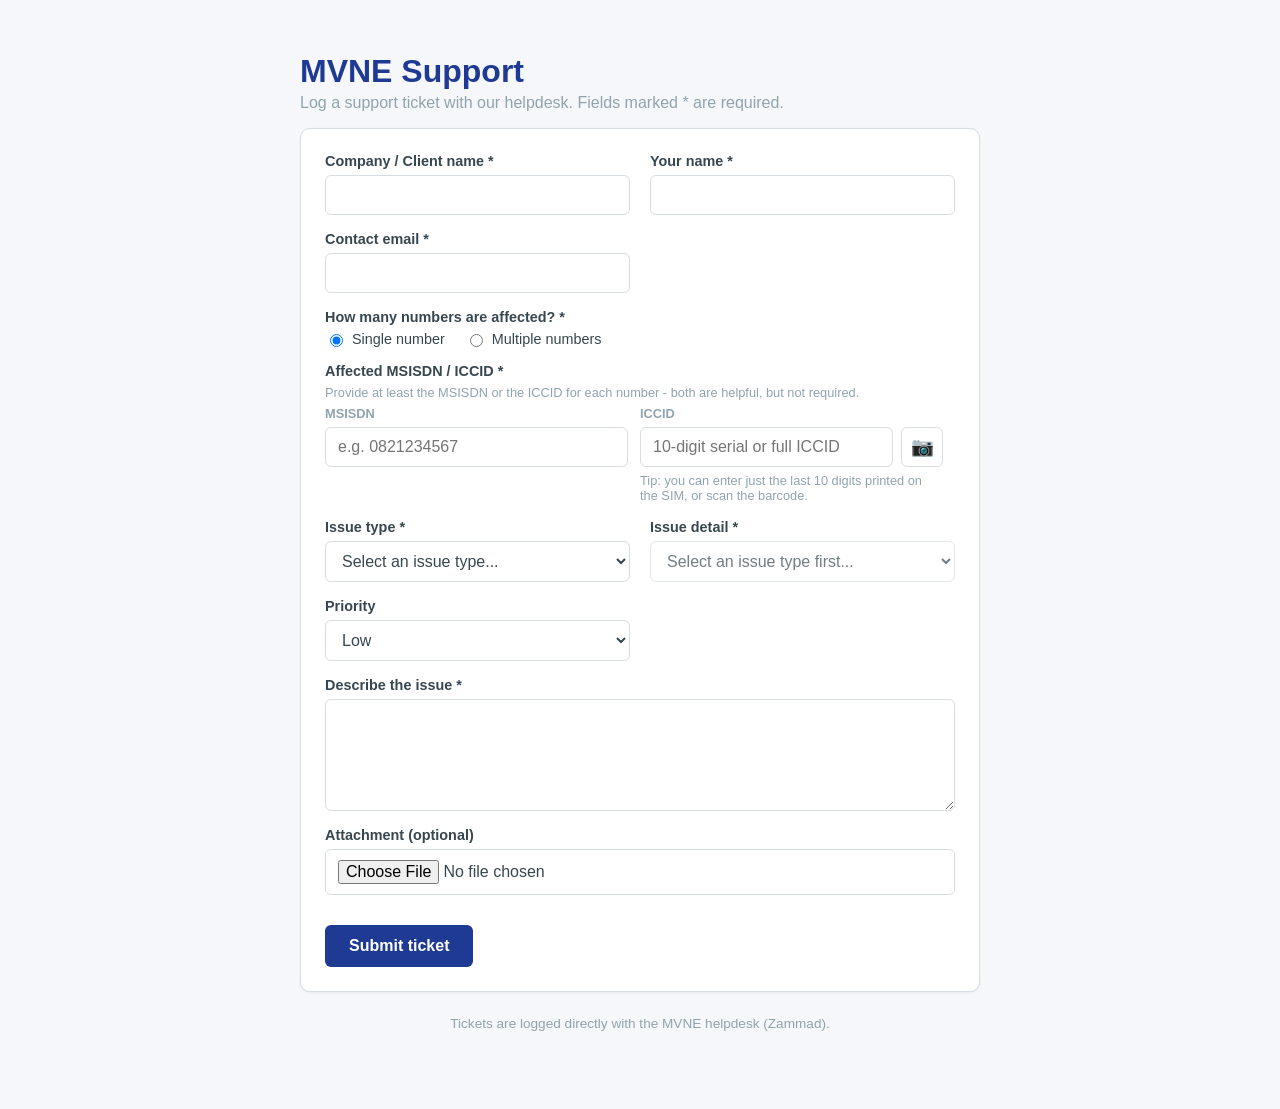
<file: index.html>
<!DOCTYPE html>
<html lang="en">
<head>
  <meta charset="UTF-8" />
  <meta name="viewport" content="width=device-width, initial-scale=1.0" />
  <title>MVNE Support — Log a Ticket</title>
  <link rel="stylesheet" href="assets/style.css" />
</head>
<body>
  <div class="page">
    <header class="page-header">
      <h1>MVNE Support</h1>
      <p>Log a support ticket with our helpdesk. Fields marked * are required.</p>
    </header>

    <form id="ticket-form" novalidate>
      <div class="grid">
        <div class="field">
          <label for="company">Company / Client name *</label>
          <input type="text" id="company" name="company" autocomplete="organization" required />
        </div>

        <div class="field">
          <label for="contact_name">Your name *</label>
          <input type="text" id="contact_name" name="contact_name" autocomplete="name" required />
        </div>

        <div class="field">
          <label for="email">Contact email *</label>
          <input type="email" id="email" name="email" autocomplete="email" required />
        </div>

        <div class="field field-wide">
          <label>How many numbers are affected? *</label>
          <div class="radio-group">
            <label class="radio-option">
              <input type="radio" name="affected_scope" value="single" checked />
              Single number
            </label>
            <label class="radio-option">
              <input type="radio" name="affected_scope" value="multiple" />
              Multiple numbers
            </label>
          </div>
        </div>

        <div class="field field-wide">
          <label>Affected MSISDN / ICCID *</label>
          <span class="hint">Provide at least the MSISDN or the ICCID for each number - both are helpful, but not required.</span>
          <div id="number-rows"></div>
          <button type="button" id="add-number-btn" class="link-btn" hidden>
            + Add another number
          </button>
        </div>

        <div class="field">
          <label for="issue-category">Issue type *</label>
          <select id="issue-category" name="issue_category" required>
            <option value="" disabled selected>Select an issue type...</option>
          </select>
        </div>

        <div class="field">
          <label for="issue-subcategory">Issue detail *</label>
          <select id="issue-subcategory" name="issue_subcategory" required disabled>
            <option value="" disabled selected>Select an issue type first...</option>
          </select>
        </div>

        <div id="extra-fields" class="extra-fields field-wide"></div>

        <div class="field">
          <label for="priority">Priority</label>
          <select id="priority" name="priority"></select>
        </div>

        <div class="field field-wide">
          <label for="description">Describe the issue *</label>
          <textarea id="description" name="description" rows="5" required></textarea>
        </div>

        <div class="field field-wide">
          <label for="attachment">Attachment (optional)</label>
          <input type="file" id="attachment" name="attachment" />
          <span id="attachment-hint" class="hint"></span>
        </div>
      </div>

      <div id="form-status" class="form-status" hidden></div>

      <button type="submit" id="submit-btn">Submit ticket</button>
    </form>

    <template id="number-row-template">
      <div class="number-row">
        <div class="field">
          <label>MSISDN</label>
          <input type="tel" class="number-msisdn" placeholder="e.g. 0821234567" />
        </div>
        <div class="field">
          <label>ICCID</label>
          <div class="iccid-input-group">
            <input type="text" class="number-iccid" placeholder="10-digit serial or full ICCID" />
            <button type="button" class="scan-iccid-btn" title="Scan barcode with camera">📷</button>
          </div>
          <span class="hint">Tip: you can enter just the last 10 digits printed on the SIM, or scan the barcode.</span>
        </div>
        <button type="button" class="remove-row-btn" title="Remove this number" hidden>&times;</button>
      </div>
    </template>

    <div id="scanner-modal" class="scanner-modal" hidden>
      <div class="scanner-box">
        <button type="button" id="scanner-close-btn" class="scanner-close" aria-label="Close scanner">&times;</button>
        <div class="scanner-video-wrap">
          <video id="scanner-video" playsinline muted></video>
          <div class="scanner-guide"></div>
        </div>
        <p id="scanner-status" class="scanner-status">
          Point your camera at the ICCID barcode on the SIM card.
        </p>
        <button type="button" id="scanner-manual-btn" class="link-btn scanner-manual-btn">
          Enter ICCID manually instead
        </button>
      </div>
    </div>

    <footer class="page-footer">
      <p>Tickets are logged directly with the MVNE helpdesk (Zammad).</p>
    </footer>
  </div>

  <script src="assets/config.js"></script>
  <script src="assets/script.js"></script>
</body>
</html>
</file>
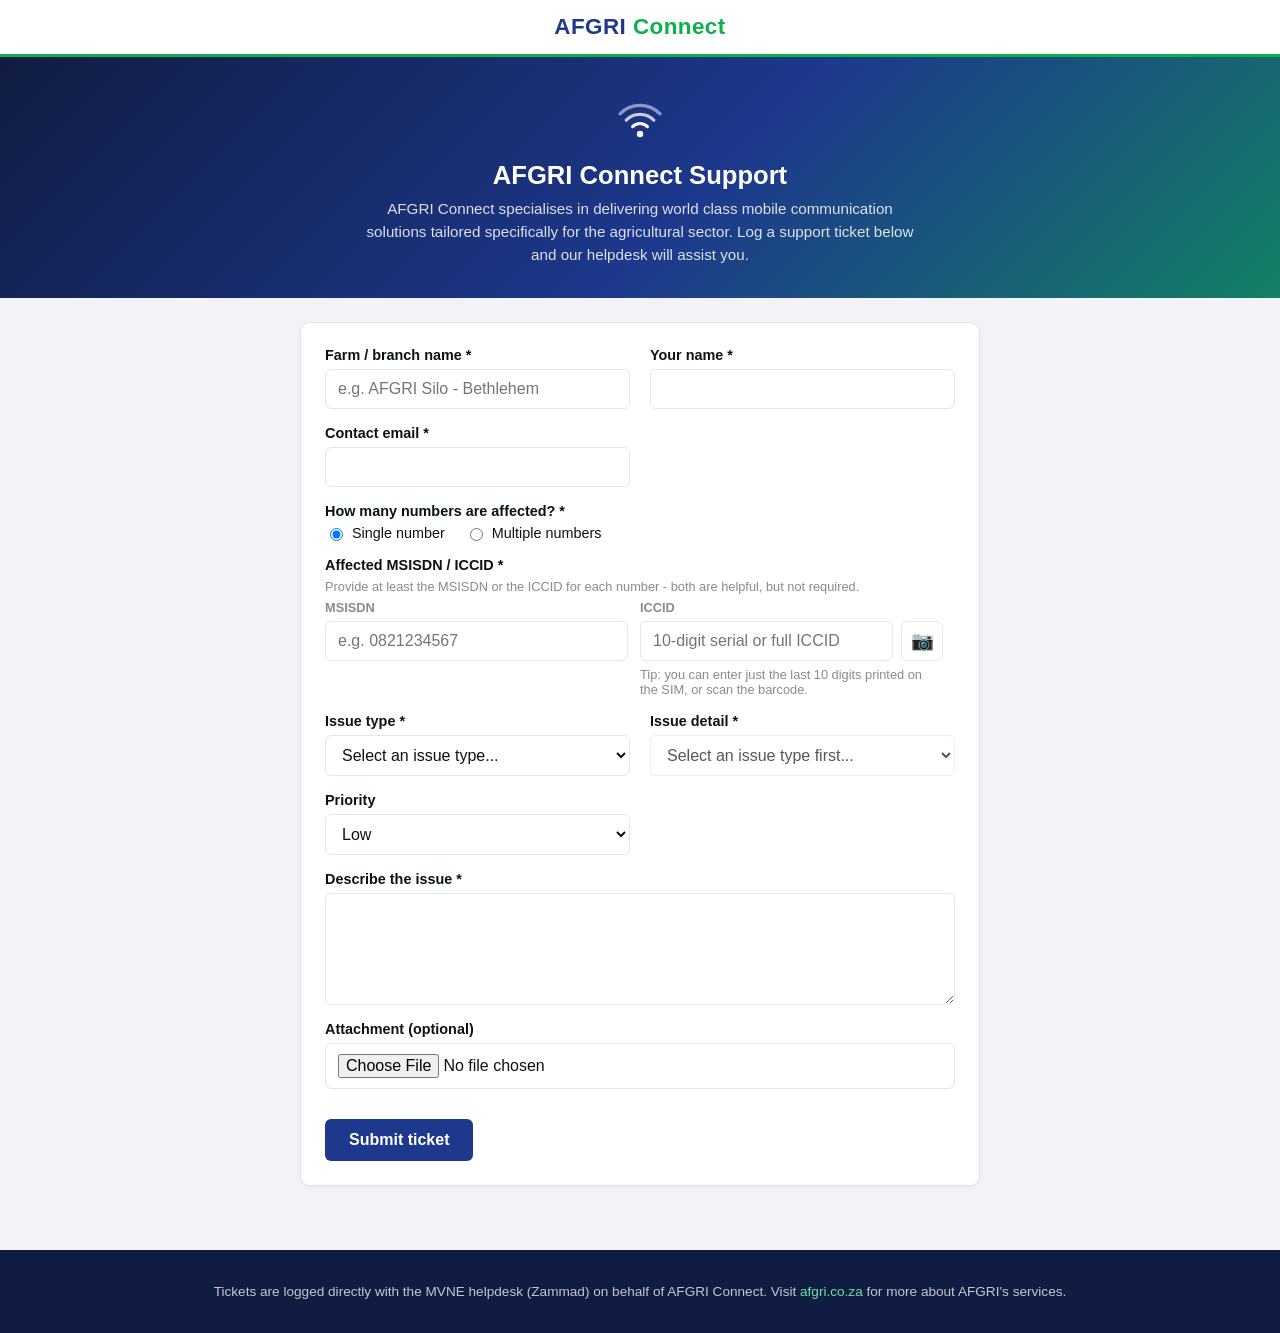
<file: afgri-connect.html>
<!DOCTYPE html>
<html lang="en">
<head>
  <meta charset="UTF-8" />
  <meta name="viewport" content="width=device-width, initial-scale=1.0" />
  <title>AFGRI Connect Support — Log a Ticket</title>
  <link rel="stylesheet" href="assets/style.css" />
  <link rel="stylesheet" href="assets/style-afgri.css" />
</head>
<body>
  <div class="afgri-topbar">
    <div class="afgri-wordmark">AFGRI <span>Connect</span></div>
  </div>

  <div class="afgri-hero">
    <svg class="afgri-hero-icon" viewBox="0 0 24 24" fill="none" aria-hidden="true">
      <circle cx="12" cy="18.5" r="1.6" fill="#fff" />
      <path d="M8.3 14.8a5.2 5.2 0 0 1 7.4 0" stroke="#fff" stroke-width="1.6" stroke-linecap="round" />
      <path d="M5.1 11.6a9.6 9.6 0 0 1 13.8 0" stroke="#fff" stroke-width="1.6" stroke-linecap="round" opacity="0.75" />
      <path d="M2 8.4a14 14 0 0 1 20 0" stroke="#fff" stroke-width="1.6" stroke-linecap="round" opacity="0.5" />
    </svg>
    <h1>AFGRI Connect Support</h1>
    <p>
      AFGRI Connect specialises in delivering world class mobile communication
      solutions tailored specifically for the agricultural sector. Log a
      support ticket below and our helpdesk will assist you.
    </p>
  </div>

  <div class="page">
    <form id="ticket-form" novalidate>
      <input type="hidden" name="client_brand" value="AFGRI" />
      <div class="grid">
        <div class="field">
          <label for="company">Farm / branch name *</label>
          <input type="text" id="company" name="company" autocomplete="organization" placeholder="e.g. AFGRI Silo - Bethlehem" required />
        </div>

        <div class="field">
          <label for="contact_name">Your name *</label>
          <input type="text" id="contact_name" name="contact_name" autocomplete="name" required />
        </div>

        <div class="field">
          <label for="email">Contact email *</label>
          <input type="email" id="email" name="email" autocomplete="email" required />
        </div>

        <div class="field field-wide">
          <label>How many numbers are affected? *</label>
          <div class="radio-group">
            <label class="radio-option">
              <input type="radio" name="affected_scope" value="single" checked />
              Single number
            </label>
            <label class="radio-option">
              <input type="radio" name="affected_scope" value="multiple" />
              Multiple numbers
            </label>
          </div>
        </div>

        <div class="field field-wide">
          <label>Affected MSISDN / ICCID *</label>
          <span class="hint">Provide at least the MSISDN or the ICCID for each number - both are helpful, but not required.</span>
          <div id="number-rows"></div>
          <button type="button" id="add-number-btn" class="link-btn" hidden>
            + Add another number
          </button>
        </div>

        <div class="field">
          <label for="issue-category">Issue type *</label>
          <select id="issue-category" name="issue_category" required>
            <option value="" disabled selected>Select an issue type...</option>
          </select>
        </div>

        <div class="field">
          <label for="issue-subcategory">Issue detail *</label>
          <select id="issue-subcategory" name="issue_subcategory" required disabled>
            <option value="" disabled selected>Select an issue type first...</option>
          </select>
        </div>

        <div id="extra-fields" class="extra-fields field-wide"></div>

        <div class="field">
          <label for="priority">Priority</label>
          <select id="priority" name="priority"></select>
        </div>

        <div class="field field-wide">
          <label for="description">Describe the issue *</label>
          <textarea id="description" name="description" rows="5" required></textarea>
        </div>

        <div class="field field-wide">
          <label for="attachment">Attachment (optional)</label>
          <input type="file" id="attachment" name="attachment" />
          <span id="attachment-hint" class="hint"></span>
        </div>
      </div>

      <div id="form-status" class="form-status" hidden></div>

      <button type="submit" id="submit-btn">Submit ticket</button>
    </form>

    <template id="number-row-template">
      <div class="number-row">
        <div class="field">
          <label>MSISDN</label>
          <input type="tel" class="number-msisdn" placeholder="e.g. 0821234567" />
        </div>
        <div class="field">
          <label>ICCID</label>
          <div class="iccid-input-group">
            <input type="text" class="number-iccid" placeholder="10-digit serial or full ICCID" />
            <button type="button" class="scan-iccid-btn" title="Scan barcode with camera">📷</button>
          </div>
          <span class="hint">Tip: you can enter just the last 10 digits printed on the SIM, or scan the barcode.</span>
        </div>
        <button type="button" class="remove-row-btn" title="Remove this number" hidden>&times;</button>
      </div>
    </template>

    <div id="scanner-modal" class="scanner-modal" hidden>
      <div class="scanner-box">
        <button type="button" id="scanner-close-btn" class="scanner-close" aria-label="Close scanner">&times;</button>
        <div class="scanner-video-wrap">
          <video id="scanner-video" playsinline muted></video>
          <div class="scanner-guide"></div>
        </div>
        <p id="scanner-status" class="scanner-status">
          Point your camera at the ICCID barcode on the SIM card.
        </p>
        <button type="button" id="scanner-manual-btn" class="link-btn scanner-manual-btn">
          Enter ICCID manually instead
        </button>
      </div>
    </div>
  </div>

  <footer class="afgri-footer">
    <p>
      Tickets are logged directly with the MVNE helpdesk (Zammad) on behalf of
      AFGRI Connect. Visit
      <a href="https://www.afgri.co.za" target="_blank" rel="noopener">afgri.co.za</a>
      for more about AFGRI's services.
    </p>
  </footer>

  <script src="assets/config-afgri.js"></script>
  <script src="assets/script.js"></script>
</body>
</html>
</file>
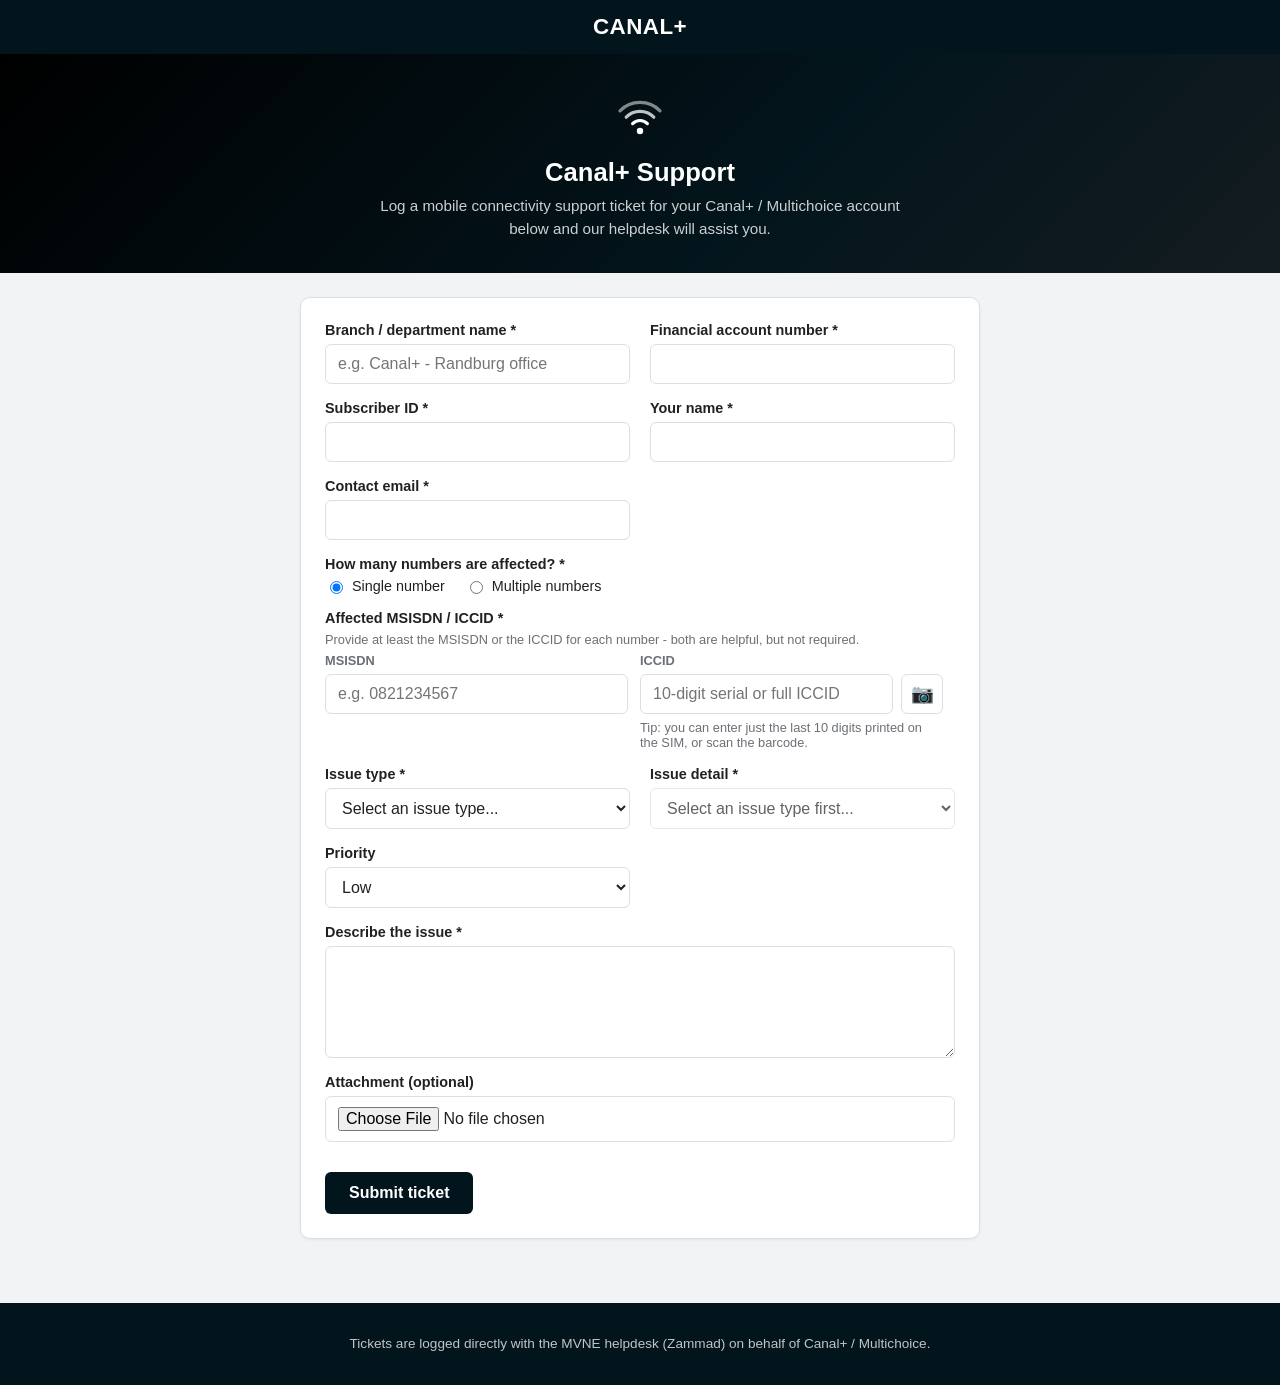
<file: canal-connect.html>
<!DOCTYPE html>
<html lang="en">
<head>
  <meta charset="UTF-8" />
  <meta name="viewport" content="width=device-width, initial-scale=1.0" />
  <title>Canal+ Support — Log a Ticket</title>
  <link rel="stylesheet" href="assets/style.css" />
  <link rel="stylesheet" href="assets/style-canal.css" />
</head>
<body>
  <div class="canal-topbar">
    <div class="canal-wordmark">CANAL<span class="plus">+</span></div>
  </div>

  <div class="canal-hero">
    <svg class="canal-hero-icon" viewBox="0 0 24 24" fill="none" aria-hidden="true">
      <circle cx="12" cy="18.5" r="1.6" fill="#fff" />
      <path d="M8.3 14.8a5.2 5.2 0 0 1 7.4 0" stroke="#fff" stroke-width="1.6" stroke-linecap="round" />
      <path d="M5.1 11.6a9.6 9.6 0 0 1 13.8 0" stroke="#fff" stroke-width="1.6" stroke-linecap="round" opacity="0.75" />
      <path d="M2 8.4a14 14 0 0 1 20 0" stroke="#fff" stroke-width="1.6" stroke-linecap="round" opacity="0.5" />
    </svg>
    <h1>Canal+ Support</h1>
    <p>
      Log a mobile connectivity support ticket for your Canal+ / Multichoice
      account below and our helpdesk will assist you.
    </p>
  </div>

  <div class="page">
    <form id="ticket-form" novalidate>
      <input type="hidden" name="client_brand" value="Canal+" />
      <div class="grid">
        <div class="field">
          <label for="company">Branch / department name *</label>
          <input type="text" id="company" name="company" autocomplete="organization" placeholder="e.g. Canal+ - Randburg office" required />
        </div>

        <div class="field">
          <label for="financial_account_number">Financial account number *</label>
          <input type="text" id="financial_account_number" name="financial_account_number" required />
        </div>

        <div class="field">
          <label for="subscriber_id">Subscriber ID *</label>
          <input type="text" id="subscriber_id" name="subscriber_id" required />
        </div>

        <div class="field">
          <label for="contact_name">Your name *</label>
          <input type="text" id="contact_name" name="contact_name" autocomplete="name" required />
        </div>

        <div class="field">
          <label for="email">Contact email *</label>
          <input type="email" id="email" name="email" autocomplete="email" required />
        </div>

        <div class="field field-wide">
          <label>How many numbers are affected? *</label>
          <div class="radio-group">
            <label class="radio-option">
              <input type="radio" name="affected_scope" value="single" checked />
              Single number
            </label>
            <label class="radio-option">
              <input type="radio" name="affected_scope" value="multiple" />
              Multiple numbers
            </label>
          </div>
        </div>

        <div class="field field-wide">
          <label>Affected MSISDN / ICCID *</label>
          <span class="hint">Provide at least the MSISDN or the ICCID for each number - both are helpful, but not required.</span>
          <div id="number-rows"></div>
          <button type="button" id="add-number-btn" class="link-btn" hidden>
            + Add another number
          </button>
        </div>

        <div class="field">
          <label for="issue-category">Issue type *</label>
          <select id="issue-category" name="issue_category" required>
            <option value="" disabled selected>Select an issue type...</option>
          </select>
        </div>

        <div class="field">
          <label for="issue-subcategory">Issue detail *</label>
          <select id="issue-subcategory" name="issue_subcategory" required disabled>
            <option value="" disabled selected>Select an issue type first...</option>
          </select>
        </div>

        <div id="extra-fields" class="extra-fields field-wide"></div>

        <div class="field">
          <label for="priority">Priority</label>
          <select id="priority" name="priority"></select>
        </div>

        <div class="field field-wide">
          <label for="description">Describe the issue *</label>
          <textarea id="description" name="description" rows="5" required></textarea>
        </div>

        <div class="field field-wide">
          <label for="attachment">Attachment (optional)</label>
          <input type="file" id="attachment" name="attachment" />
          <span id="attachment-hint" class="hint"></span>
        </div>
      </div>

      <div id="form-status" class="form-status" hidden></div>

      <button type="submit" id="submit-btn">Submit ticket</button>
    </form>

    <template id="number-row-template">
      <div class="number-row">
        <div class="field">
          <label>MSISDN</label>
          <input type="tel" class="number-msisdn" placeholder="e.g. 0821234567" />
        </div>
        <div class="field">
          <label>ICCID</label>
          <div class="iccid-input-group">
            <input type="text" class="number-iccid" placeholder="10-digit serial or full ICCID" />
            <button type="button" class="scan-iccid-btn" title="Scan barcode with camera">📷</button>
          </div>
          <span class="hint">Tip: you can enter just the last 10 digits printed on the SIM, or scan the barcode.</span>
        </div>
        <button type="button" class="remove-row-btn" title="Remove this number" hidden>&times;</button>
      </div>
    </template>

    <div id="scanner-modal" class="scanner-modal" hidden>
      <div class="scanner-box">
        <button type="button" id="scanner-close-btn" class="scanner-close" aria-label="Close scanner">&times;</button>
        <div class="scanner-video-wrap">
          <video id="scanner-video" playsinline muted></video>
          <div class="scanner-guide"></div>
        </div>
        <p id="scanner-status" class="scanner-status">
          Point your camera at the ICCID barcode on the SIM card.
        </p>
        <button type="button" id="scanner-manual-btn" class="link-btn scanner-manual-btn">
          Enter ICCID manually instead
        </button>
      </div>
    </div>
  </div>

  <footer class="canal-footer">
    <p>
      Tickets are logged directly with the MVNE helpdesk (Zammad) on behalf of
      Canal+ / Multichoice.
    </p>
  </footer>

  <script src="assets/config-canal.js"></script>
  <script src="assets/script.js"></script>
</body>
</html>
</file>
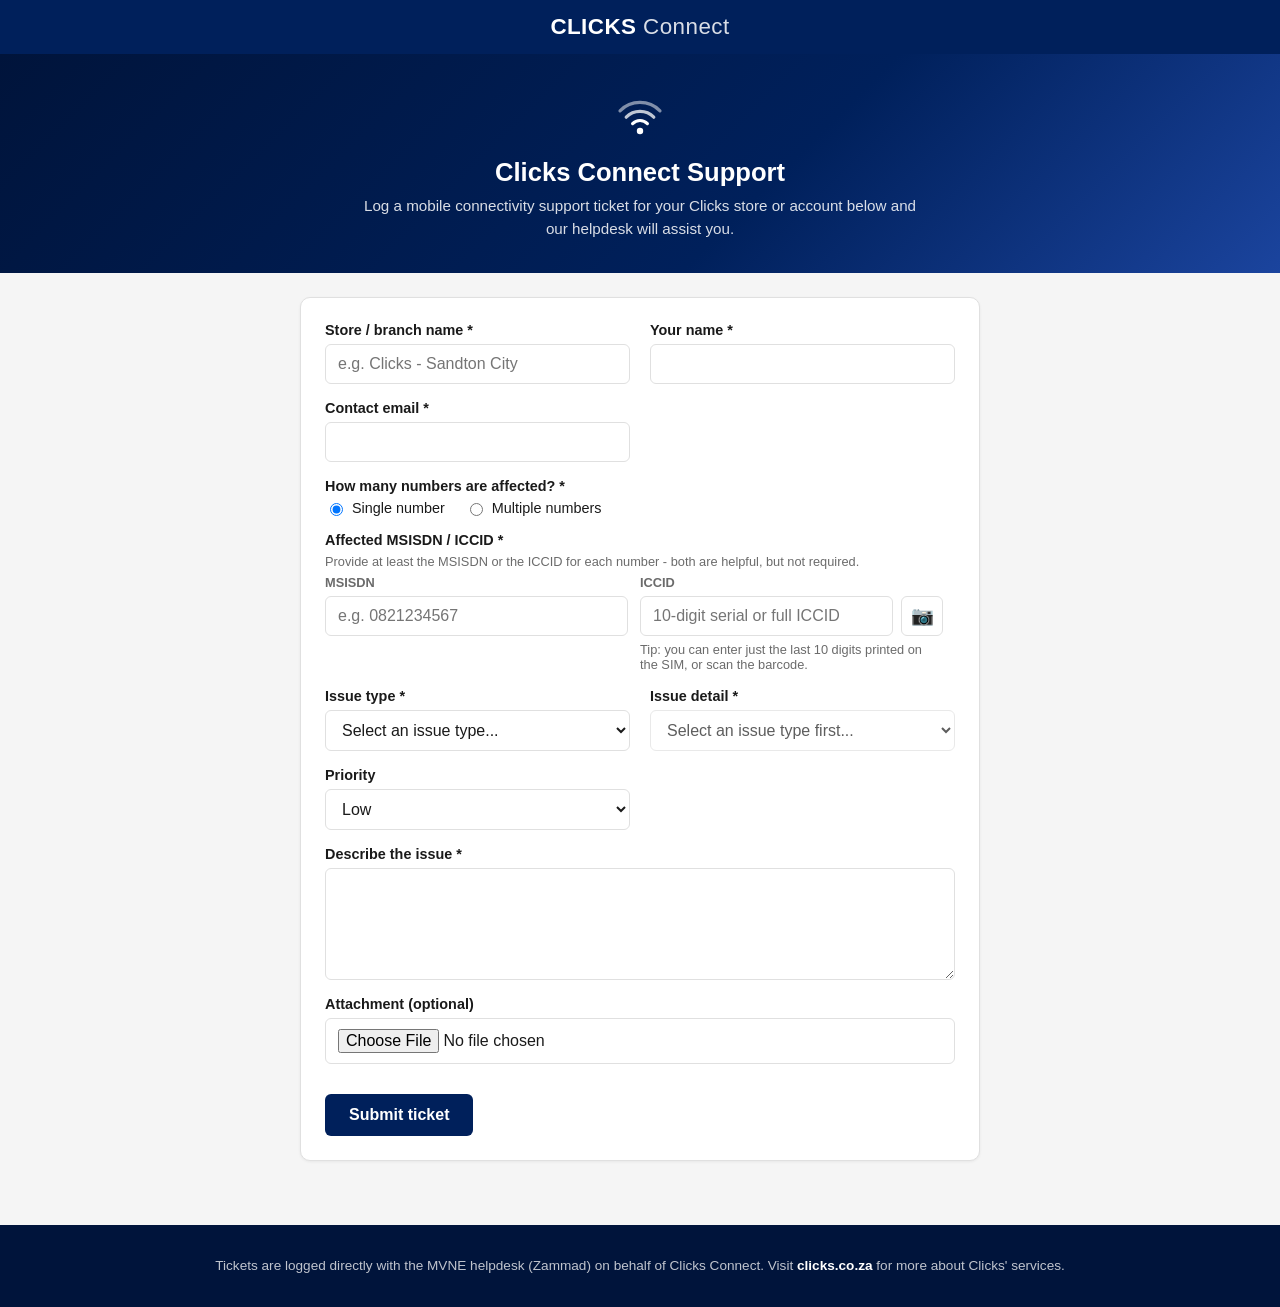
<file: clicks-connect.html>
<!DOCTYPE html>
<html lang="en">
<head>
  <meta charset="UTF-8" />
  <meta name="viewport" content="width=device-width, initial-scale=1.0" />
  <title>Clicks Connect Support — Log a Ticket</title>
  <link rel="stylesheet" href="assets/style.css" />
  <link rel="stylesheet" href="assets/style-clicks.css" />
</head>
<body>
  <div class="clicks-topbar">
    <div class="clicks-wordmark">CLICKS <span>Connect</span></div>
  </div>

  <div class="clicks-hero">
    <svg class="clicks-hero-icon" viewBox="0 0 24 24" fill="none" aria-hidden="true">
      <circle cx="12" cy="18.5" r="1.6" fill="#fff" />
      <path d="M8.3 14.8a5.2 5.2 0 0 1 7.4 0" stroke="#fff" stroke-width="1.6" stroke-linecap="round" />
      <path d="M5.1 11.6a9.6 9.6 0 0 1 13.8 0" stroke="#fff" stroke-width="1.6" stroke-linecap="round" opacity="0.75" />
      <path d="M2 8.4a14 14 0 0 1 20 0" stroke="#fff" stroke-width="1.6" stroke-linecap="round" opacity="0.5" />
    </svg>
    <h1>Clicks Connect Support</h1>
    <p>
      Log a mobile connectivity support ticket for your Clicks store or
      account below and our helpdesk will assist you.
    </p>
  </div>

  <div class="page">
    <form id="ticket-form" novalidate>
      <input type="hidden" name="client_brand" value="Clicks" />
      <div class="grid">
        <div class="field">
          <label for="company">Store / branch name *</label>
          <input type="text" id="company" name="company" autocomplete="organization" placeholder="e.g. Clicks - Sandton City" required />
        </div>

        <div class="field">
          <label for="contact_name">Your name *</label>
          <input type="text" id="contact_name" name="contact_name" autocomplete="name" required />
        </div>

        <div class="field">
          <label for="email">Contact email *</label>
          <input type="email" id="email" name="email" autocomplete="email" required />
        </div>

        <div class="field field-wide">
          <label>How many numbers are affected? *</label>
          <div class="radio-group">
            <label class="radio-option">
              <input type="radio" name="affected_scope" value="single" checked />
              Single number
            </label>
            <label class="radio-option">
              <input type="radio" name="affected_scope" value="multiple" />
              Multiple numbers
            </label>
          </div>
        </div>

        <div class="field field-wide">
          <label>Affected MSISDN / ICCID *</label>
          <span class="hint">Provide at least the MSISDN or the ICCID for each number - both are helpful, but not required.</span>
          <div id="number-rows"></div>
          <button type="button" id="add-number-btn" class="link-btn" hidden>
            + Add another number
          </button>
        </div>

        <div class="field">
          <label for="issue-category">Issue type *</label>
          <select id="issue-category" name="issue_category" required>
            <option value="" disabled selected>Select an issue type...</option>
          </select>
        </div>

        <div class="field">
          <label for="issue-subcategory">Issue detail *</label>
          <select id="issue-subcategory" name="issue_subcategory" required disabled>
            <option value="" disabled selected>Select an issue type first...</option>
          </select>
        </div>

        <div id="extra-fields" class="extra-fields field-wide"></div>

        <div class="field">
          <label for="priority">Priority</label>
          <select id="priority" name="priority"></select>
        </div>

        <div class="field field-wide">
          <label for="description">Describe the issue *</label>
          <textarea id="description" name="description" rows="5" required></textarea>
        </div>

        <div class="field field-wide">
          <label for="attachment">Attachment (optional)</label>
          <input type="file" id="attachment" name="attachment" />
          <span id="attachment-hint" class="hint"></span>
        </div>
      </div>

      <div id="form-status" class="form-status" hidden></div>

      <button type="submit" id="submit-btn">Submit ticket</button>
    </form>

    <template id="number-row-template">
      <div class="number-row">
        <div class="field">
          <label>MSISDN</label>
          <input type="tel" class="number-msisdn" placeholder="e.g. 0821234567" />
        </div>
        <div class="field">
          <label>ICCID</label>
          <div class="iccid-input-group">
            <input type="text" class="number-iccid" placeholder="10-digit serial or full ICCID" />
            <button type="button" class="scan-iccid-btn" title="Scan barcode with camera">📷</button>
          </div>
          <span class="hint">Tip: you can enter just the last 10 digits printed on the SIM, or scan the barcode.</span>
        </div>
        <button type="button" class="remove-row-btn" title="Remove this number" hidden>&times;</button>
      </div>
    </template>

    <div id="scanner-modal" class="scanner-modal" hidden>
      <div class="scanner-box">
        <button type="button" id="scanner-close-btn" class="scanner-close" aria-label="Close scanner">&times;</button>
        <div class="scanner-video-wrap">
          <video id="scanner-video" playsinline muted></video>
          <div class="scanner-guide"></div>
        </div>
        <p id="scanner-status" class="scanner-status">
          Point your camera at the ICCID barcode on the SIM card.
        </p>
        <button type="button" id="scanner-manual-btn" class="link-btn scanner-manual-btn">
          Enter ICCID manually instead
        </button>
      </div>
    </div>
  </div>

  <footer class="clicks-footer">
    <p>
      Tickets are logged directly with the MVNE helpdesk (Zammad) on behalf of
      Clicks Connect. Visit
      <a href="https://www.clicks.co.za" target="_blank" rel="noopener">clicks.co.za</a>
      for more about Clicks' services.
    </p>
  </footer>

  <script src="assets/config-clicks.js"></script>
  <script src="assets/script.js"></script>
</body>
</html>
</file>
<file: assets/style.css>
:root {
  --primary: #1f3a93;
  --primary-dark: #16296b;
  --ink: #37474f;
  --muted: #90a4ae;
  --ok: #2e7d32;
  --error: #c62828;
  --bg: #f5f7fa;
  --card-bg: #ffffff;
  --border: #d7dde3;
}

* {
  box-sizing: border-box;
}

body {
  margin: 0;
  font-family: "Segoe UI", Roboto, Helvetica, Arial, sans-serif;
  background: var(--bg);
  color: var(--ink);
}

.page {
  max-width: 720px;
  margin: 0 auto;
  padding: 32px 20px 64px;
}

.page-header h1 {
  color: var(--primary);
  margin-bottom: 4px;
}

.page-header p {
  color: var(--muted);
  margin-top: 0;
}

form {
  background: var(--card-bg);
  border: 1px solid var(--border);
  border-radius: 10px;
  padding: 24px;
  margin-top: 16px;
  box-shadow: 0 1px 3px rgba(0, 0, 0, 0.06);
}

.grid {
  display: grid;
  grid-template-columns: 1fr 1fr;
  gap: 16px 20px;
}

.field {
  display: flex;
  flex-direction: column;
  gap: 6px;
}

.field-wide {
  grid-column: 1 / -1;
}

/* Populated dynamically per issue type (see config.js `extraFields`) - stays
   collapsed with no extra gap when the chosen issue type has none. */
.extra-fields {
  display: grid;
  grid-template-columns: 1fr 1fr;
  gap: 16px 20px;
}

.extra-fields:empty {
  display: none;
}

label {
  font-size: 0.9rem;
  font-weight: 600;
  color: var(--ink);
}

input,
select,
textarea {
  font-size: 1rem;
  padding: 10px 12px;
  border: 1px solid var(--border);
  border-radius: 6px;
  font-family: inherit;
  background: #fff;
  color: var(--ink);
}

input:focus,
select:focus,
textarea:focus {
  outline: none;
  border-color: var(--primary);
  box-shadow: 0 0 0 3px rgba(31, 58, 147, 0.15);
}

textarea {
  resize: vertical;
}

.hint {
  font-size: 0.8rem;
  color: var(--muted);
}

.radio-group {
  display: flex;
  gap: 20px;
}

.radio-option {
  display: flex;
  align-items: center;
  gap: 6px;
  font-weight: 400;
  cursor: pointer;
}

.radio-option input {
  width: auto;
  padding: 0;
}

#number-rows {
  display: flex;
  flex-direction: column;
  gap: 14px;
}

.number-row {
  display: grid;
  grid-template-columns: 1fr 1fr auto;
  gap: 12px;
  /* Top-align so MSISDN and ICCID labels/inputs line up with each other -
     ICCID has extra hint text below it, so bottom-alignment would otherwise
     push its label/input up relative to MSISDN's. */
  align-items: start;
}

.number-row .remove-row-btn {
  align-self: center;
}

.number-row .field label {
  font-size: 0.8rem;
  color: var(--muted);
}

.remove-row-btn {
  margin-top: 0;
  background: transparent;
  color: var(--error);
  border: 1px solid var(--border);
  border-radius: 6px;
  width: 40px;
  height: 40px;
  font-size: 1.2rem;
  line-height: 1;
  padding: 0;
}

.remove-row-btn:hover:not(:disabled) {
  background: #fdecea;
}

.link-btn {
  margin-top: 4px;
  background: none;
  color: var(--primary);
  border: none;
  padding: 4px 0;
  font-weight: 600;
  font-size: 0.9rem;
  text-align: left;
  width: fit-content;
}

.link-btn:hover:not(:disabled) {
  background: none;
  text-decoration: underline;
}

.iccid-input-group {
  display: flex;
  gap: 8px;
}

.iccid-input-group input {
  flex: 1;
  min-width: 0;
}

.scan-iccid-btn {
  margin-top: 0;
  width: 42px;
  flex-shrink: 0;
  padding: 0;
  font-size: 1.15rem;
  background: #fff;
  color: var(--primary);
  border: 1px solid var(--border);
}

.scan-iccid-btn:hover:not(:disabled) {
  background: #eef1fb;
}

.scanner-modal {
  position: fixed;
  inset: 0;
  background: rgba(0, 0, 0, 0.8);
  display: flex;
  align-items: center;
  justify-content: center;
  z-index: 1000;
  padding: 20px;
}

/* Author-origin `display: flex` above otherwise beats the browser's own
   `[hidden] { display: none }` rule at equal specificity - this wins on
   specificity instead, so the modal actually stays hidden until opened. */
.scanner-modal[hidden] {
  display: none;
}

.scanner-box {
  background: #111;
  border-radius: 10px;
  padding: 16px;
  max-width: 480px;
  width: 100%;
  position: relative;
  text-align: center;
}

.scanner-video-wrap {
  position: relative;
  line-height: 0;
}

.scanner-box video {
  width: 100%;
  max-height: 60vh;
  border-radius: 6px;
  background: #000;
}

/* Shows clients the barcode needs to fill this box specifically, not the
   whole SIM card - 1D barcodes decode far more reliably when they occupy
   most of the frame rather than being one small detail among many. */
.scanner-guide {
  position: absolute;
  top: 50%;
  left: 8%;
  right: 8%;
  height: 22%;
  transform: translateY(-50%);
  border: 3px solid #ffca28;
  border-radius: 6px;
  box-shadow: 0 0 0 2000px rgba(0, 0, 0, 0.35);
  pointer-events: none;
}

.scanner-manual-btn {
  color: #fff;
  margin: 10px auto 0;
}

.scanner-manual-btn:hover:not(:disabled) {
  color: #fff;
}

.scanner-close {
  position: absolute;
  top: 8px;
  right: 8px;
  margin-top: 0;
  width: 32px;
  height: 32px;
  padding: 0;
  border-radius: 50%;
  background: rgba(255, 255, 255, 0.15);
  color: #fff;
  border: none;
  font-size: 1.2rem;
  line-height: 1;
}

.scanner-close:hover {
  background: rgba(255, 255, 255, 0.3);
}

.scanner-status {
  color: #fff;
  margin: 12px 0 0;
  font-size: 0.9rem;
}

.scanner-status.error {
  color: #ff8a80;
}

@media (max-width: 600px) {
  /* Keep MSISDN and ICCID side by side even on narrow screens - only the
     remove button drops to its own full-width row underneath. */
  .number-row {
    grid-template-columns: 1fr 1fr;
  }

  .number-row .remove-row-btn {
    grid-column: 1 / -1;
    width: 100%;
  }
}

.field.invalid input,
.field.invalid select,
.field.invalid textarea {
  border-color: var(--error);
}

.field-error {
  font-size: 0.8rem;
  color: var(--error);
}

button {
  margin-top: 24px;
  background: var(--primary);
  color: #fff;
  border: none;
  padding: 12px 24px;
  border-radius: 6px;
  font-size: 1rem;
  font-weight: 600;
  cursor: pointer;
}

button:hover:not(:disabled) {
  background: var(--primary-dark);
}

button:disabled {
  opacity: 0.6;
  cursor: not-allowed;
}

.form-status {
  margin-top: 16px;
  padding: 12px 14px;
  border-radius: 6px;
  font-size: 0.95rem;
}

.form-status.success {
  background: #e8f5e9;
  color: var(--ok);
  border: 1px solid #a5d6a7;
}

.form-status.error {
  background: #fdecea;
  color: var(--error);
  border: 1px solid #f5b7b1;
}

.page-footer {
  margin-top: 24px;
  text-align: center;
  color: var(--muted);
  font-size: 0.85rem;
}

@media (max-width: 600px) {
  .grid {
    grid-template-columns: 1fr;
  }
}
</file>
<file: assets/style-afgri.css>
/* ---------------------------------------------------------------------------
   AFGRI Connect branding layer. Loaded AFTER style.css - only overrides the
   shared CSS variables (so every existing component - inputs, buttons,
   errors, the scanner modal - automatically re-colors) plus the extra
   header/hero/footer blocks specific to this page.

   Colors pulled from afgri.co.za's own Tailwind theme tokens
   (--color-primary-blue, --color-primary-green, etc.) so this actually
   matches their live site rather than guessing at a "corporate" palette.
   --------------------------------------------------------------------------- */

:root {
  --primary: #1d388c; /* AFGRI primary blue */
  --primary-dark: #142a66;
  --ink: #0b1215; /* AFGRI light-mode primary text */
  --muted: #898b8e; /* AFGRI primary gray */
  --ok: #0db14b; /* AFGRI primary green doubles as the success color */
  --error: #e13c4b; /* AFGRI's own error red */
  --bg: #f2f2f7; /* AFGRI base gray page background */
  --card-bg: #ffffff;
  --border: #e5e7eb;
}

body {
  background: var(--bg);
}

.afgri-topbar {
  background: #ffffff;
  border-bottom: 3px solid #0db14b;
  padding: 14px 20px;
  display: flex;
  align-items: center;
  justify-content: center;
}

.afgri-topbar .afgri-wordmark {
  font-size: 1.4rem;
  font-weight: 800;
  letter-spacing: 0.02em;
  color: #1d388c;
}

.afgri-topbar .afgri-wordmark span {
  color: #0db14b;
}

.afgri-hero {
  background: linear-gradient(135deg, #101c42 0%, #1d388c 55%, #0db14b 130%);
  color: #fff;
  padding: 40px 20px 32px;
  text-align: center;
}

.afgri-hero-icon {
  width: 48px;
  height: 48px;
  margin-bottom: 12px;
}

.afgri-hero h1 {
  margin: 0 0 8px;
  font-size: 1.6rem;
}

.afgri-hero p {
  max-width: 560px;
  margin: 0 auto;
  color: rgba(255, 255, 255, 0.85);
  font-size: 0.95rem;
  line-height: 1.5;
}

.afgri-footer {
  background: #101c42;
  color: rgba(255, 255, 255, 0.75);
  text-align: center;
  padding: 20px;
  font-size: 0.85rem;
}

.afgri-footer a {
  color: #6fe3a4;
  text-decoration: none;
}

.afgri-footer a:hover {
  text-decoration: underline;
}

/* The generic page-header isn't used on this page (replaced by the hero
   above), but keep the form card's top margin consistent with the rest of
   the site's spacing. */
.page {
  padding-top: 0;
}

.page form {
  margin-top: 24px;
}
</file>
<file: assets/style-canal.css>
/* ---------------------------------------------------------------------------
   Canal+ branding layer. Loaded AFTER style.css - only overrides the shared
   CSS variables (so every existing component - inputs, buttons, errors, the
   scanner modal - automatically re-colors) plus the extra header/hero/footer
   blocks specific to this page.

   Canal+'s own brand identity has been black-and-white since 1995 (no
   official public hex codes from Canal+ itself) - colors here are taken
   from the myCANAL streaming platform's published theme instead:
   #03151C (near-black), #FFFFFF (white), #202124 (dark gray).
   --------------------------------------------------------------------------- */

:root {
  --primary: #03151c; /* Canal+ / myCANAL near-black */
  --primary-dark: #000000;
  --ink: #202124; /* myCANAL dark gray text */
  --muted: #6b7076;
  --ok: #1b8a3d;
  --error: #c9302c;
  --bg: #f2f3f4;
  --card-bg: #ffffff;
  --border: #dcdfe2;
}

body {
  background: var(--bg);
}

.canal-topbar {
  background: #03151c;
  padding: 14px 20px;
  display: flex;
  align-items: center;
  justify-content: center;
}

.canal-topbar .canal-wordmark {
  font-size: 1.4rem;
  font-weight: 800;
  letter-spacing: 0.02em;
  color: #fff;
}

.canal-topbar .canal-wordmark .plus {
  color: #fff;
  font-weight: 800;
}

.canal-hero {
  background: linear-gradient(135deg, #000000 0%, #03151c 60%, #202124 130%);
  color: #fff;
  padding: 40px 20px 32px;
  text-align: center;
}

.canal-hero-icon {
  width: 48px;
  height: 48px;
  margin-bottom: 12px;
}

.canal-hero h1 {
  margin: 0 0 8px;
  font-size: 1.6rem;
}

.canal-hero p {
  max-width: 560px;
  margin: 0 auto;
  color: rgba(255, 255, 255, 0.8);
  font-size: 0.95rem;
  line-height: 1.5;
}

.canal-footer {
  background: #03151c;
  color: rgba(255, 255, 255, 0.75);
  text-align: center;
  padding: 20px;
  font-size: 0.85rem;
}

.canal-footer a {
  color: #ffffff;
  font-weight: 600;
  text-decoration: none;
}

.canal-footer a:hover {
  text-decoration: underline;
}

/* The generic page-header isn't used on this page (replaced by the hero
   above), but keep the form card's top margin consistent with the rest of
   the site's spacing. */
.page {
  padding-top: 0;
}

.page form {
  margin-top: 24px;
}
</file>
<file: assets/style-clicks.css>
/* ---------------------------------------------------------------------------
   Clicks Connect branding layer. Loaded AFTER style.css - only overrides the
   shared CSS variables (so every existing component - inputs, buttons,
   errors, the scanner modal - automatically re-colors) plus the extra
   header/hero/footer blocks specific to this page.

   NOTE: clicks.co.za and clicksgroup.co.za both blocked automated fetches
   (403) while building this, and no official public brand-guideline hex code
   turned up either. Clicks' brand is dark blue (confirmed by the user, not
   red as first guessed) - --primary below is a placeholder navy, NOT a
   confirmed value like AFGRI's or Canal+'s. Replace it with the real brand
   hex if you get one from Clicks or their brand guidelines.
   --------------------------------------------------------------------------- */

:root {
  --primary: #00205b; /* Clicks dark blue - PLACEHOLDER, verify against official brand guidelines */
  --primary-dark: #00143b;
  --ink: #1a1a1a;
  --muted: #6b6b6b;
  --ok: #1b8a3d;
  --error: #b91c1c;
  --bg: #f5f5f5;
  --card-bg: #ffffff;
  --border: #e0e0e0;
}

body {
  background: var(--bg);
}

.clicks-topbar {
  background: var(--primary);
  padding: 14px 20px;
  display: flex;
  align-items: center;
  justify-content: center;
}

.clicks-topbar .clicks-wordmark {
  font-size: 1.4rem;
  font-weight: 800;
  letter-spacing: 0.02em;
  color: #ffffff;
}

.clicks-topbar .clicks-wordmark span {
  font-weight: 400;
  color: rgba(255, 255, 255, 0.85);
}

.clicks-hero {
  background: linear-gradient(135deg, #00143b 0%, var(--primary) 60%, #2f5fd0 130%);
  color: #fff;
  padding: 40px 20px 32px;
  text-align: center;
}

.clicks-hero-icon {
  width: 48px;
  height: 48px;
  margin-bottom: 12px;
}

.clicks-hero h1 {
  margin: 0 0 8px;
  font-size: 1.6rem;
}

.clicks-hero p {
  max-width: 560px;
  margin: 0 auto;
  color: rgba(255, 255, 255, 0.85);
  font-size: 0.95rem;
  line-height: 1.5;
}

.clicks-footer {
  background: #00143b;
  color: rgba(255, 255, 255, 0.75);
  text-align: center;
  padding: 20px;
  font-size: 0.85rem;
}

.clicks-footer a {
  color: #ffffff;
  font-weight: 600;
  text-decoration: none;
}

.clicks-footer a:hover {
  text-decoration: underline;
}

/* The generic page-header isn't used on this page (replaced by the hero
   above), but keep the form card's top margin consistent with the rest of
   the site's spacing. */
.page {
  padding-top: 0;
}

.page form {
  margin-top: 24px;
}
</file>
